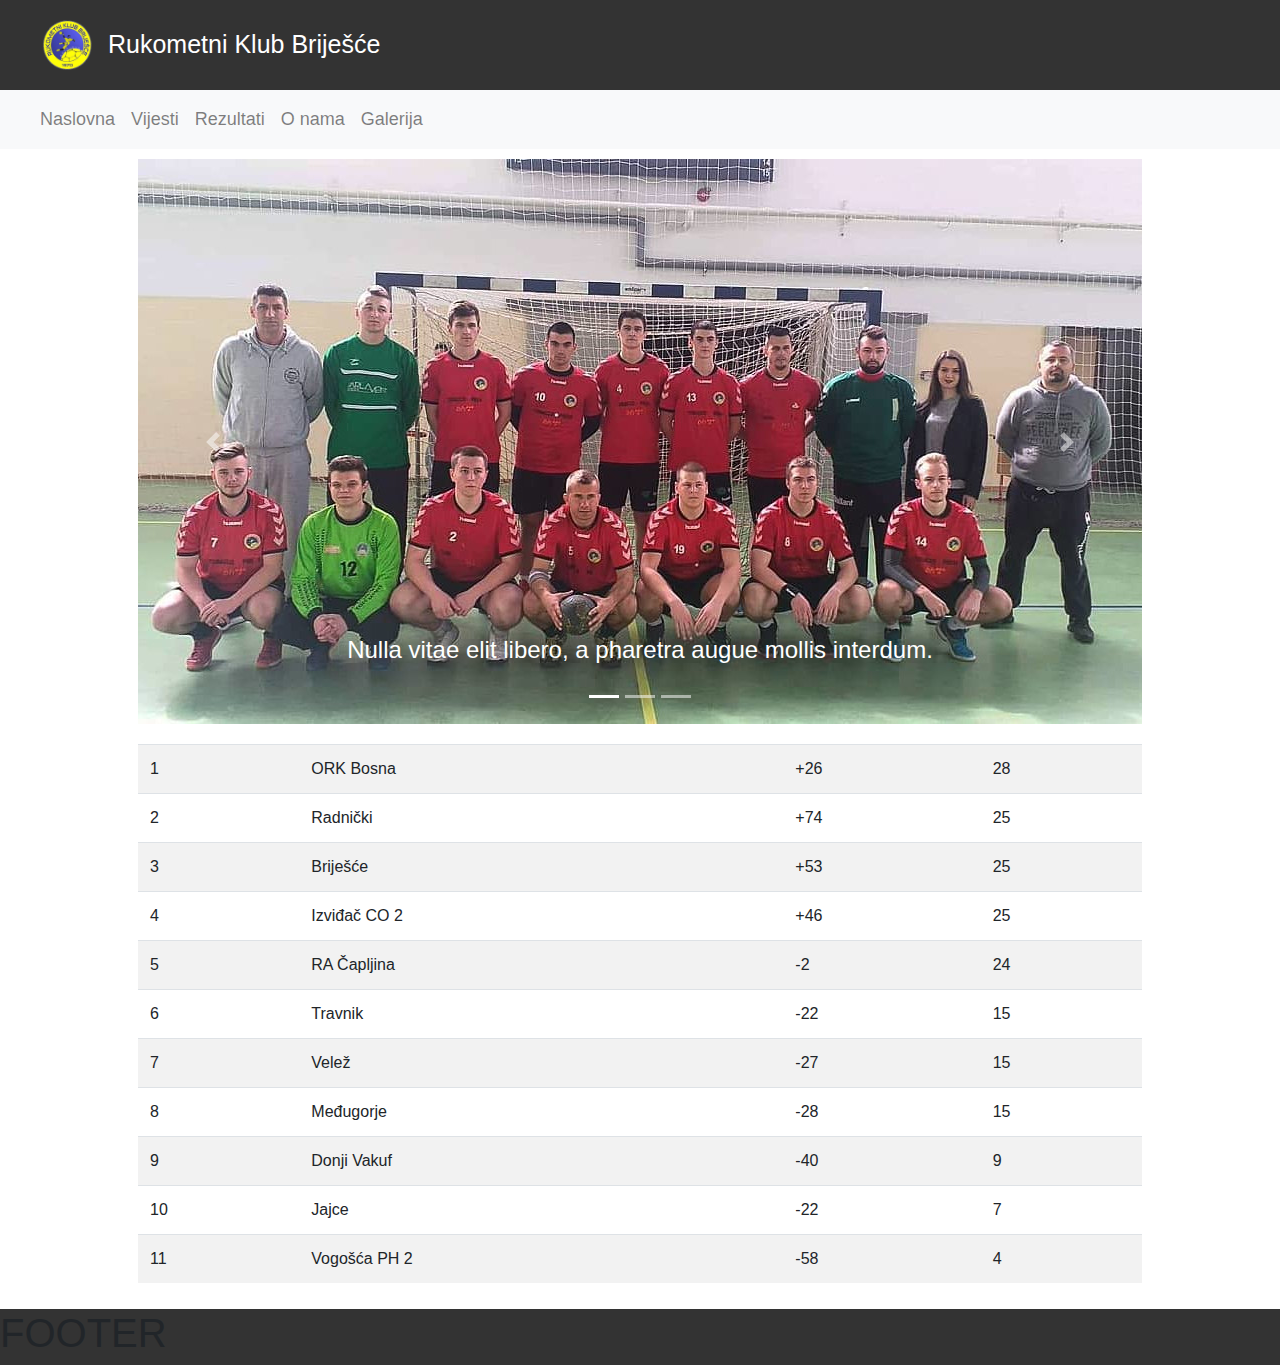
<file: index.html>
<!DOCTYPE html>

<html lang="en">

<head>
    
  <meta charset="UTF-8">
    
  <meta name="viewport" content="width=device-width, initial-scale=1.0">
    
  <link rel="stylesheet" href="css/main.css">

  <link rel="stylesheet" href="https://stackpath.bootstrapcdn.com/bootstrap/4.4.1/css/bootstrap.min.css" integrity="sha384-Vkoo8x4CGsO3+Hhxv8T/Q5PaXtkKtu6ug5TOeNV6gBiFeWPGFN9MuhOf23Q9Ifjh" crossorigin="anonymous">

    
  <title>RK Briješće</title>

</head>

<body>

<div class="header">

  <div class="logo">
        
   <a href="index.html"> <img src="images/logo.png" class="logo"></a>
  
  </div>
    
  <a href="index.html" id="club-name"><div class="club-name"> 
      
    Rukometni Klub Briješće 
  
  </div></a>

</div>  

<div class="nav-bar">
        
  <nav class="navbar navbar-expand-lg navbar-light bg-light">
      <a class="navbar-brand" href="#"></a>
      <button class="navbar-toggler" type="button" data-toggle="collapse" data-target="#navbarNav" aria-controls="navbarNav" aria-expanded="false" aria-label="Toggle navigation">
          <span class="navbar-toggler-icon"></span>
      </button>
      <div class="collapse navbar-collapse" id="navbarNav">
        <ul class="navbar-nav">
          <li class="nav-item ">
            <a class="nav-link" href="index.html">Naslovna </a>
          </li>
          <li class="nav-item">
            <a class="nav-link" href="vijesti.html">Vijesti</a>
          </li>
          <li class="nav-item">
            <a class="nav-link" href="rezultati.html">Rezultati</a>
          </li>
          <li class="nav-item">
            <a class="nav-link" href="onama.html" >O nama</a>
          </li>
          <li class="nav-item">
              <a class="nav-link" href="galerija.html" >Galerija</a>
          </li>
        </ul>
      </div>
    </nav>

</div>

<div class="midpart">
  
    <div class="main">
      <div id="carouselExampleCaptions" class="carousel slide" data-ride="carousel">
        <ol class="carousel-indicators">
          <li data-target="#carouselExampleCaptions" data-slide-to="0" class="active"></li>
          <li data-target="#carouselExampleCaptions" data-slide-to="1"></li>
          <li data-target="#carouselExampleCaptions" data-slide-to="2"></li>
        </ol>

        <div class="carousel-inner">
          <div class="carousel-item active">
            <img src="images/brijesce2.jpg" class="d-block w-100" alt="...">
            <div class="carousel-caption d-none d-md-block">
              <p>Nulla vitae elit libero, a pharetra augue mollis interdum.</p>
            </div>
          </div>

          <div class="carousel-item ">
            <img src="images/brijesce5.jpg" class="d-block w-100" alt="..." >
            <div class="carousel-caption d-none d-md-block">
              <p>Nulla vitae elit libero, a pharetra augue mollis interdum.</p>
            </div>
          </div>

          <div class="carousel-item ">
            <img src="images/hd1080.png" class="d-block w-100" alt="..." >
            <div class="carousel-caption d-none d-md-block">
              <p>Nulla vitae elit libero, a pharetra augue mollis interdum.</p>
            </div>
          </div>

        </div>

        <a class="carousel-control-prev" href="#carouselExampleCaptions" role="button" data-slide="prev">
          <span class="carousel-control-prev-icon" aria-hidden="true"></span>
          <span class="sr-only">Previous</span>
        </a>
        <a class="carousel-control-next" href="#carouselExampleCaptions" role="button" data-slide="next">
          <span class="carousel-control-next-icon" aria-hidden="true"></span>
          <span class="sr-only">Next</span>
        </a>
      </div>

    </div>

    <div class="side">
  
      <table class="table table-striped table-hover">
        
        <tbody>
          <tr>
 
            <td>1</td>
            <td>ORK Bosna</td>
            <td>+26</td>
            <td>28</td>
          </tr>
        
          <tr>
            <td>2</td>
            <td>Radnički</td>
            <td>+74</td>
            <td>25</td>
          </tr>
          <tr>
            <td>3</td>
            <td>Briješće</td>
            <td>+53</td>
            <td>25</td>
          </tr>
          <tr>
            <td>4</td>
            <td>Izviđač CO 2</td>
            <td>+46</td>
            <td>25</td>
          </tr>
          <tr>
            <td>5</td>
            <td>RA Čapljina</td>
            <td>-2</td>
            <td>24</td>
          </tr>
          <tr>
            <td>6</td>
            <td>Travnik</td>
            <td>-22</td>
            <td>15</td>
          </tr>
          <tr>
            <td>7</td>
            <td>Velež</td>
            <td>-27</td>
            <td>15</td>
          </tr>
          <tr>
            <td>8</td>
            <td>Međugorje</td>
            <td>-28</td>
            <td>15</td>
          </tr>
          <tr>
            <td>9</td>
            <td>Donji Vakuf</td>
            <td>-40</td>
            <td>9</td>
          </tr>
          <tr>
            <td>10</td>
            <td>Jajce</td>
            <td>-22</td>
            <td>7</td>
          </tr>
          <tr>
            <td>11</td>
            <td>Vogošća PH 2</td>
            <td>-58</td>
            <td>4</td>
          </tr>


        </tbody>
      </table>
  
    </div>
  
</div>
    


<div class="footer">
      
  <h1>FOOTER</h1>

</div>
    
<script src="https://code.jquery.com/jquery-3.4.1.slim.min.js" integrity="sha384-J6qa4849blE2+poT4WnyKhv5vZF5SrPo0iEjwBvKU7imGFAV0wwj1yYfoRSJoZ+n" crossorigin="anonymous"></script>
<script src="https://cdn.jsdelivr.net/npm/popper.js@1.16.0/dist/umd/popper.min.js" integrity="sha384-Q6E9RHvbIyZFJoft+2mJbHaEWldlvI9IOYy5n3zV9zzTtmI3UksdQRVvoxMfooAo" crossorigin="anonymous"></script>
<script src="https://stackpath.bootstrapcdn.com/bootstrap/4.4.1/js/bootstrap.min.js" integrity="sha384-wfSDF2E50Y2D1uUdj0O3uMBJnjuUD4Ih7YwaYd1iqfktj0Uod8GCExl3Og8ifwB6" crossorigin="anonymous"></script>

</body>

</html>
</file>
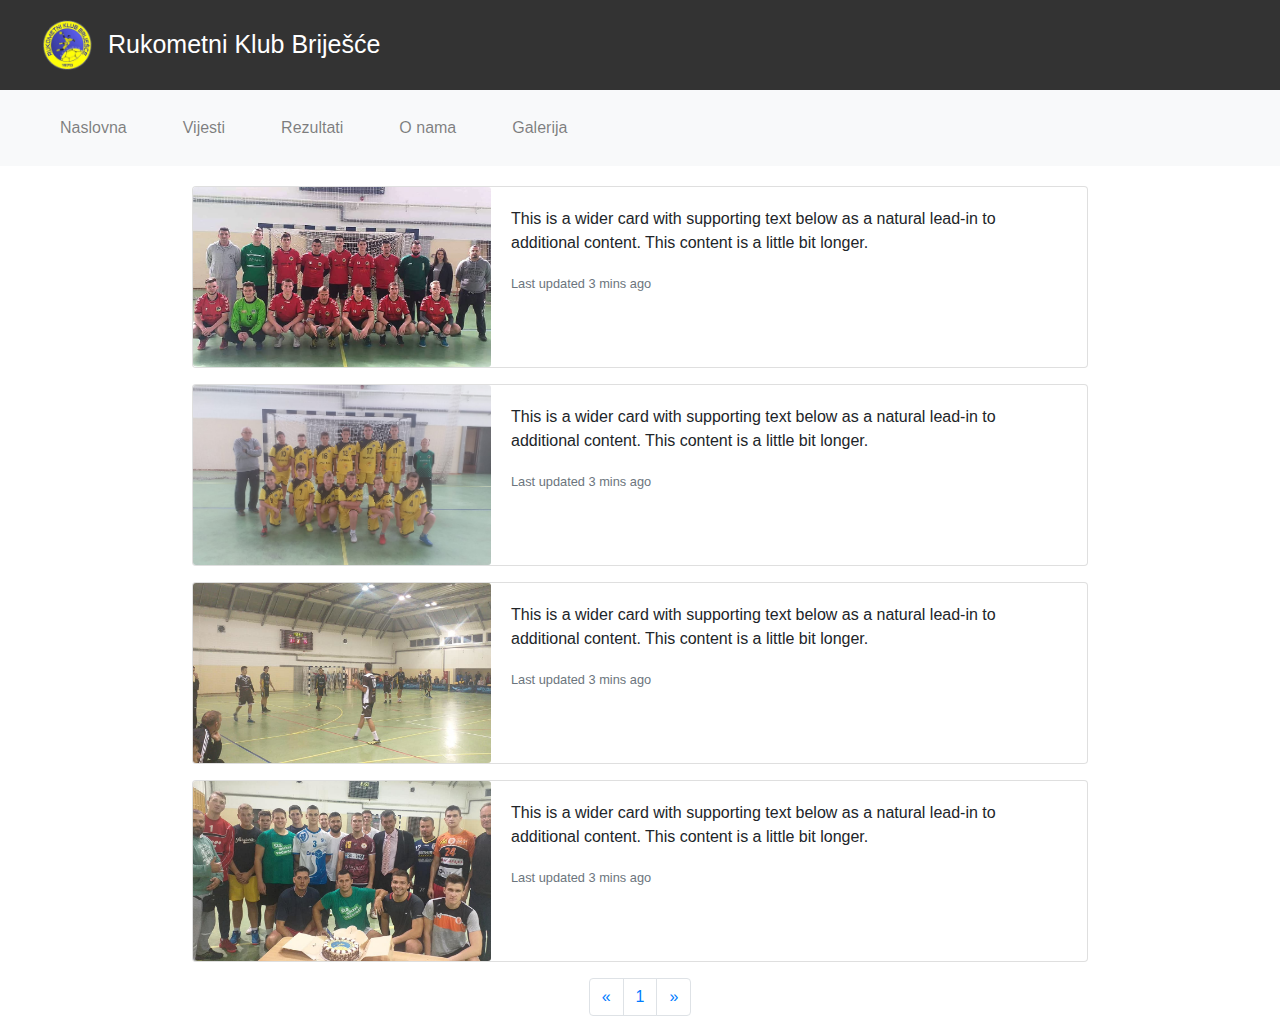
<file: vijesti.html>
<!DOCTYPE html>

<html lang="en">

<head>

    <meta charset="UTF-8">
    
    <meta name="viewport" content="width=device-width, initial-scale=1.0">
    
    <title>RK Briješće - Vijesti</title>
    
    <link rel="stylesheet" href="css/vijesti.css">

    <link rel="stylesheet" href="https://stackpath.bootstrapcdn.com/bootstrap/4.4.1/css/bootstrap.min.css" integrity="sha384-Vkoo8x4CGsO3+Hhxv8T/Q5PaXtkKtu6ug5TOeNV6gBiFeWPGFN9MuhOf23Q9Ifjh" crossorigin="anonymous">

</head>

<body>

    <div class="header">

      <div class="logo">
            
       <a href="index.html"> <img src="images/logo.png" class="logo"></a>
      
      </div>
        
      <a href="index.html" id="club-name"><div class="club-name"> 
          
        Rukometni Klub Briješće 
      
      </div></a>
    
    </div>  
    
    <div class="nav-bar">
            
      <nav class="navbar navbar-expand-lg navbar-light bg-light">
          <a class="navbar-brand" href="#"></a>
          <button class="navbar-toggler" type="button" data-toggle="collapse" data-target="#navbarNav" aria-controls="navbarNav" aria-expanded="false" aria-label="Toggle navigation">
              <span class="navbar-toggler-icon"></span>
          </button>
          <div class="collapse navbar-collapse" id="navbarNav">
            <ul class="navbar-nav">
              <li class="nav-item ">
                <a class="nav-link" href="index.html">Naslovna </a>
              </li>
              <li class="nav-item">
                <a class="nav-link" href="vijesti.html">Vijesti</a>
              </li>
              <li class="nav-item">
                <a class="nav-link" href="rezultati.html">Rezultati</a>
              </li>
              <li class="nav-item">
                <a class="nav-link" href="onama.html" >O nama</a>
              </li>
              <li class="nav-item">
                  <a class="nav-link" href="galerija.html" >Galerija</a>
              </li>
            </ul>
          </div>
        </nav>
    
    </div>
 
<div class="mid-part">

    <div class="card mb-3">
        <div class="row no-gutters">
          <div class="col-md-4">
            <img src="images/brijesce2.jpg" class="card-img" alt="...">
          </div>
          <div class="col-md-8">
            <div class="card-body">
              <p class="card-text">This is a wider card with supporting text below as a natural lead-in to additional content. This content is a little bit longer.</p>
              <p class="card-text"><small class="text-muted">Last updated 3 mins ago</small></p>
            </div>
          </div>
        </div>
    </div>
    <div class="card mb-3">
        <div class="row no-gutters">
          <div class="col-md-4">
            <img src="images/brijesce3.jpg" class="card-img" alt="...">
          </div>
          <div class="col-md-8">
            <div class="card-body">
              <p class="card-text">This is a wider card with supporting text below as a natural lead-in to additional content. This content is a little bit longer.</p>
              <p class="card-text"><small class="text-muted">Last updated 3 mins ago</small></p>
            </div>
          </div>
        </div>
    </div>
    <div class="card mb-3">
        <div class="row no-gutters">
          <div class="col-md-4">
            <img src="images/brijesce5.jpg" class="card-img" alt="...">
          </div>
          <div class="col-md-8">
            <div class="card-body">
              <p class="card-text">This is a wider card with supporting text below as a natural lead-in to additional content. This content is a little bit longer.</p>
              <p class="card-text"><small class="text-muted">Last updated 3 mins ago</small></p>
            </div>
          </div>
        </div>
    </div>
    <div class="card mb-3">
        <div class="row no-gutters">
          <div class="col-md-4">
            <img src="images/brijesce6.jpg" class="card-img" alt="...">
          </div>
          <div class="col-md-8">
            <div class="card-body">
              <p class="card-text">This is a wider card with supporting text below as a natural lead-in to additional content. This content is a little bit longer.</p>
              <p class="card-text"><small class="text-muted">Last updated 3 mins ago</small></p>
            </div>
          </div>
        </div>
    </div>

  <nav aria-label="Page navigation example">
    <ul class="pagination justify-content-center">
        <li class="page-item">
          <a class="page-link" href="#" aria-label="Previous">
            <span aria-hidden="true">&laquo;</span>
          </a>
        </li>
        <li class="page-item"><a class="page-link" href="#">1</a></li>
        <li class="page-item">
          <a class="page-link" href="#" aria-label="Next">
            <span aria-hidden="true">&raquo;</span>
          </a>
        </li>
      </ul>
    </nav>

</div>



<script src="https://code.jquery.com/jquery-3.4.1.slim.min.js" integrity="sha384-J6qa4849blE2+poT4WnyKhv5vZF5SrPo0iEjwBvKU7imGFAV0wwj1yYfoRSJoZ+n" crossorigin="anonymous"></script>
<script src="https://cdn.jsdelivr.net/npm/popper.js@1.16.0/dist/umd/popper.min.js" integrity="sha384-Q6E9RHvbIyZFJoft+2mJbHaEWldlvI9IOYy5n3zV9zzTtmI3UksdQRVvoxMfooAo" crossorigin="anonymous"></script>
<script src="https://stackpath.bootstrapcdn.com/bootstrap/4.4.1/js/bootstrap.min.js" integrity="sha384-wfSDF2E50Y2D1uUdj0O3uMBJnjuUD4Ih7YwaYd1iqfktj0Uod8GCExl3Og8ifwB6" crossorigin="anonymous"></script>
</body>

</html>
</file>
<file: css/main.css>
* {
  padding: 0px;
  margin: 0;
}

body {
  display: -ms-grid;
  display: grid;
  grid-gap: 0px;
  color: white;
  font-family: Helvetica;
}

body .header {
  background-color: #333;
  height: -webkit-min-content;
  height: -moz-min-content;
  height: min-content;
  padding: 20px 10px;
  color: white;
  font-size: 25px;
  -ms-grid-column: 1;
  -ms-grid-column-span: 3;
  grid-column: 1/4;
  display: -webkit-box;
  display: -ms-flexbox;
  display: flex;
  -webkit-box-align: center;
      -ms-flex-align: center;
          align-items: center;
}

body .header .club-name {
  margin-left: 1rem;
  color: white;
}

body .header #club-name {
  text-decoration: none;
}

body .header .logo {
  width: 50px;
  height: 50px;
  margin-right: 1rem;
  margin-left: 1rem;
}

body .nav-bar {
  -ms-grid-column: 1;
  -ms-grid-column-span: 3;
  grid-column: 1/4;
}

body .nav-bar .nav-item {
  font-style: bold;
  text-align: center;
  margin: 10 20px;
  font-size: 18px;
}

body .nav-bar .nav-item:hover {
  background-color: white;
}

body .midpart {
  width: 100vw;
  -ms-grid-row: 3;
  -ms-grid-row-span: 1;
  grid-row: 3/4;
  display: -ms-grid;
  display: grid;
  -ms-grid-columns: 10% 60% 20% 10%;
      grid-template-columns: 10% 60% 20% 10%;
}

body .midpart .main {
  margin: 10px;
  -ms-grid-column: 2;
  -ms-grid-column-span: 1;
  grid-column: 2/3;
}

body .midpart .main .carousel-item {
  width: 100%;
  height: 50%;
  font-size: 150%;
}

body .midpart .side {
  margin: 10px;
  -ms-grid-column: 3;
  -ms-grid-column-span: 1;
  grid-column: 3/4;
}

@media only screen and (max-width: 1300px) {
  body .midpart .midpart {
    -ms-grid-columns: 5% 65% 25% 5%;
        grid-template-columns: 5% 65% 25% 5%;
  }
  body .midpart .main {
    -ms-grid-column: 2;
    -ms-grid-column-span: 2;
    grid-column: 2/4;
  }
  body .midpart .side {
    -ms-grid-column: 2;
    -ms-grid-column-span: 2;
    grid-column: 2/4;
  }
}

@media only screen and (max-width: 800px) {
  body .midpart {
    -ms-grid-columns: 2% 96% 2%;
        grid-template-columns: 2% 96% 2%;
  }
  body .midpart .main {
    -ms-grid-column: 2;
    -ms-grid-column-span: 1;
    grid-column: 2/3;
  }
  body .midpart .side {
    -ms-grid-column: 2;
    -ms-grid-column-span: 1;
    grid-column: 2/3;
  }
}

body .footer {
  background-color: #333;
  -ms-grid-row: 5;
  -ms-grid-row-span: 1;
  grid-row: 5/6;
}
/*# sourceMappingURL=main.css.map */
</file>
<file: css/vijesti.css>
* {
  padding: 0px;
  margin: 0;
}

body {
  display: -ms-grid;
  display: grid;
  -ms-grid-columns: 15% 70% 15%;
      grid-template-columns: 15% 70% 15%;
  grid-gap: 0px;
  font-family: Helvetica;
}

@media only screen and (max-width: 1300px) {
  body body {
    width: 100%;
  }
}

body .header {
  background-color: #333;
  height: -webkit-min-content;
  height: -moz-min-content;
  height: min-content;
  padding: 20px 10px;
  color: white;
  font-size: 25px;
  -ms-grid-column: 1;
  -ms-grid-column-span: 3;
  grid-column: 1/4;
  display: -webkit-box;
  display: -ms-flexbox;
  display: flex;
  -webkit-box-align: center;
      -ms-flex-align: center;
          align-items: center;
}

body .header .club-name {
  margin-left: 1rem;
  color: white;
}

body .header #club-name {
  text-decoration: none;
}

body .header .logo {
  width: 50px;
  height: 50px;
  margin-right: 1rem;
  margin-left: 1rem;
}

body .nav-bar {
  -ms-grid-column: 1;
  -ms-grid-column-span: 3;
  grid-column: 1/4;
}

body .nav-bar .nav-item {
  font-style: bold;
  text-align: center;
  margin: 10px 20px;
}

body .nav-bar .nav-item:hover {
  background-color: white;
}

body .mid-part {
  -ms-grid-column: 2;
  -ms-grid-column-span: 1;
  grid-column: 2/3;
  margin-top: 20px;
}

body .mid-part .card-img {
  -o-object-fit: cover;
     object-fit: cover;
  height: 20vh;
}
/*# sourceMappingURL=vijesti.css.map */
</file>
